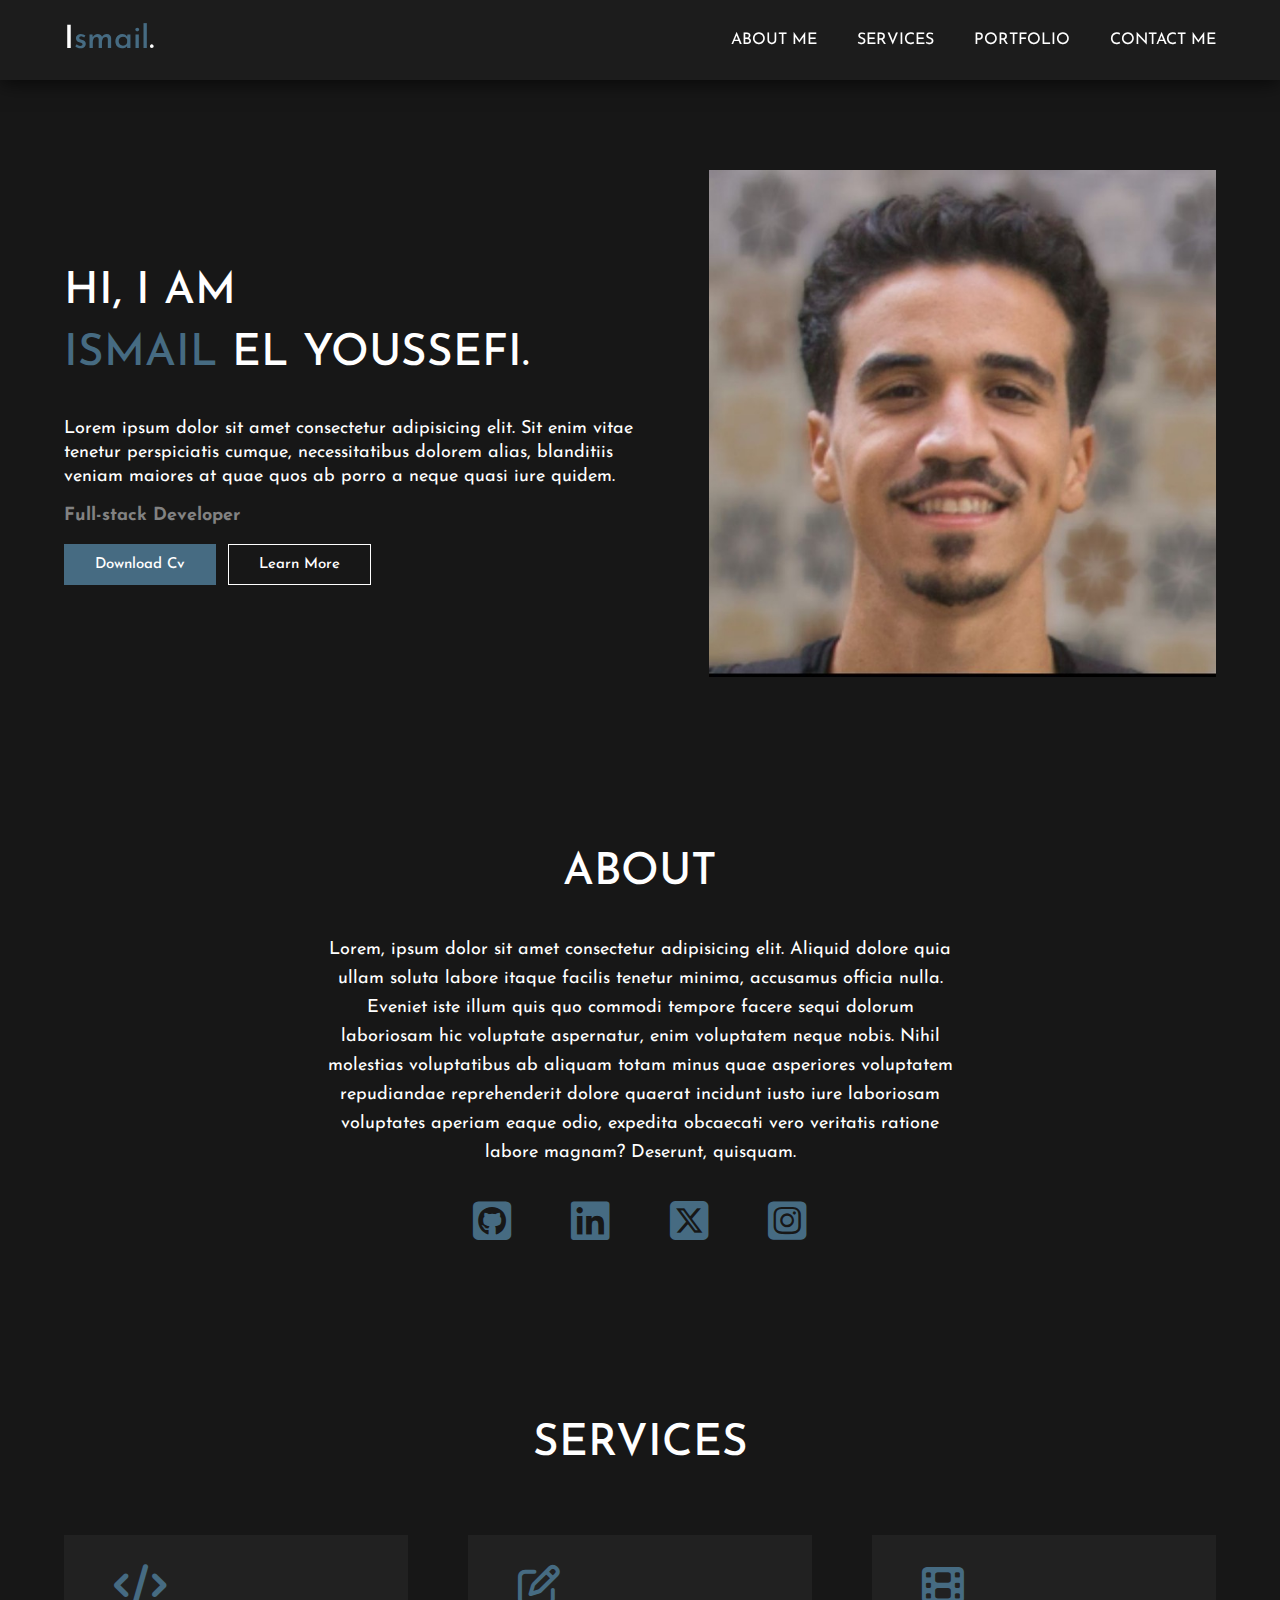
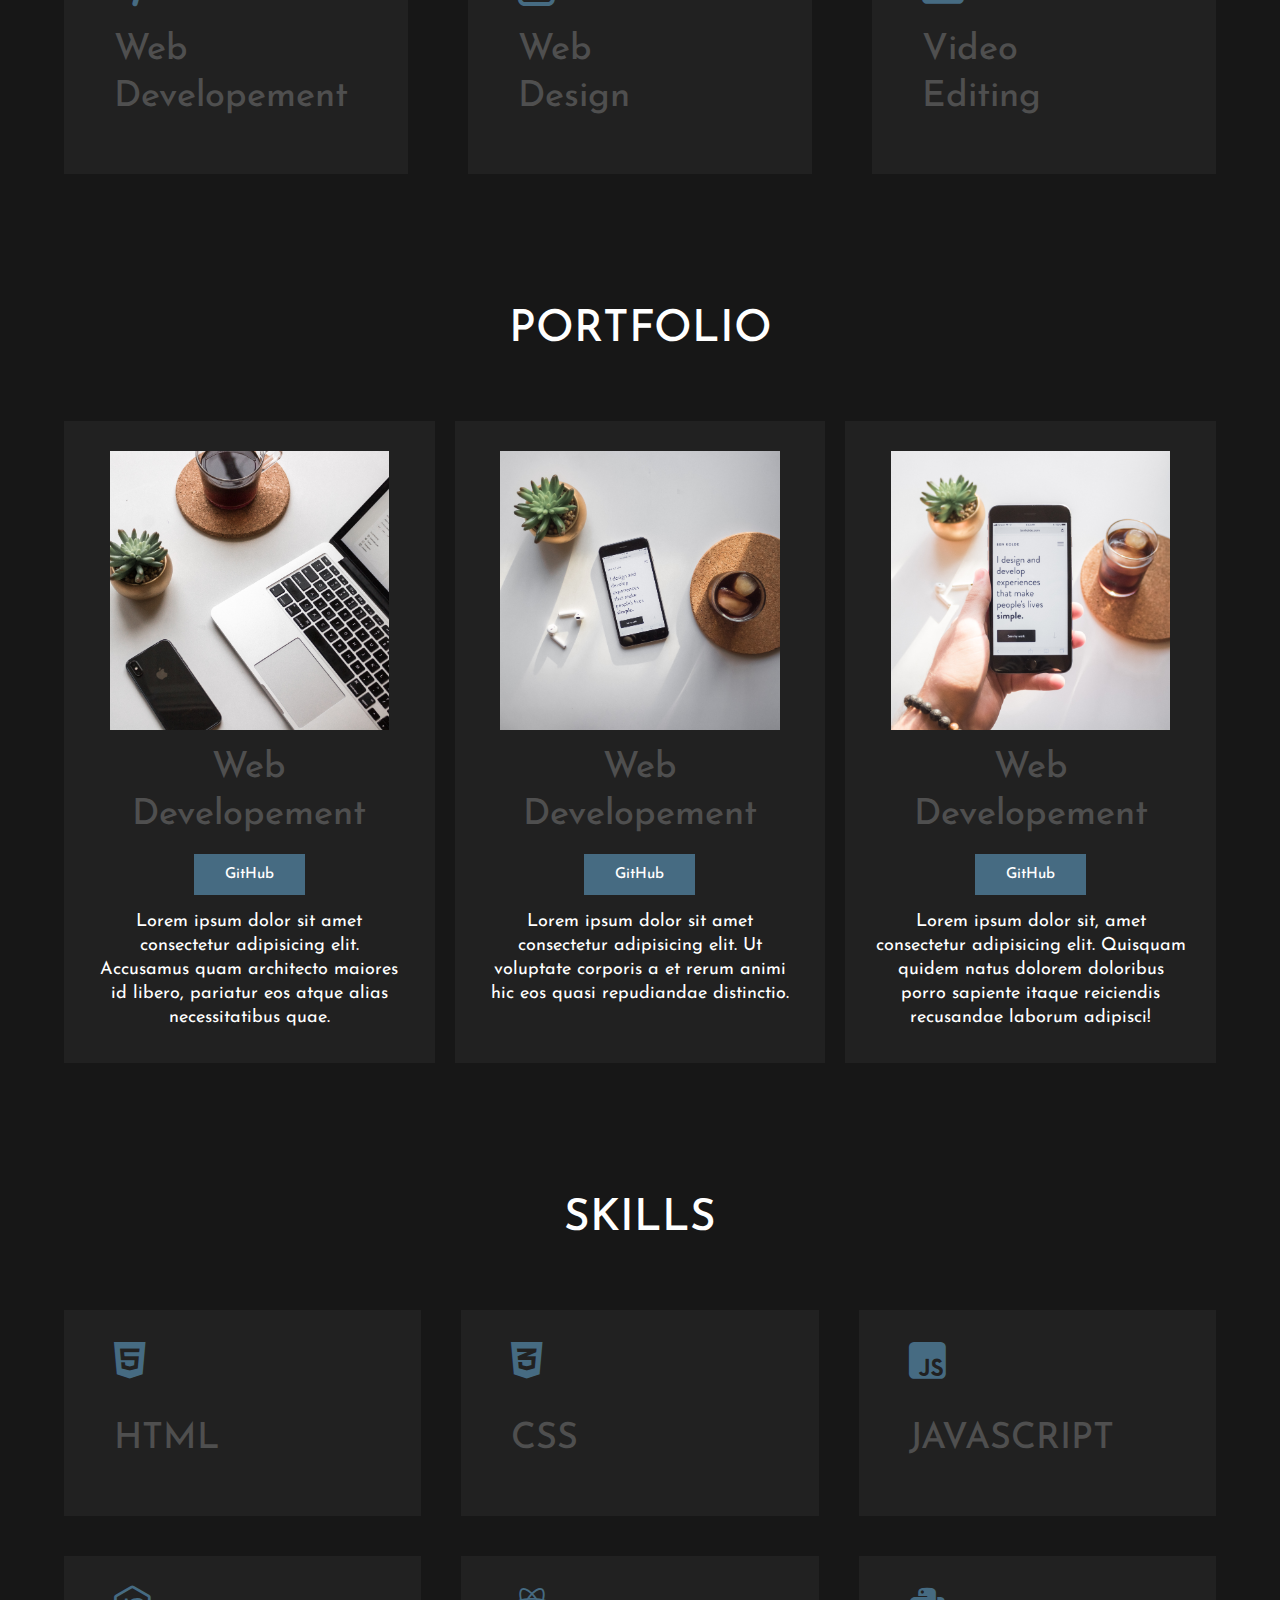
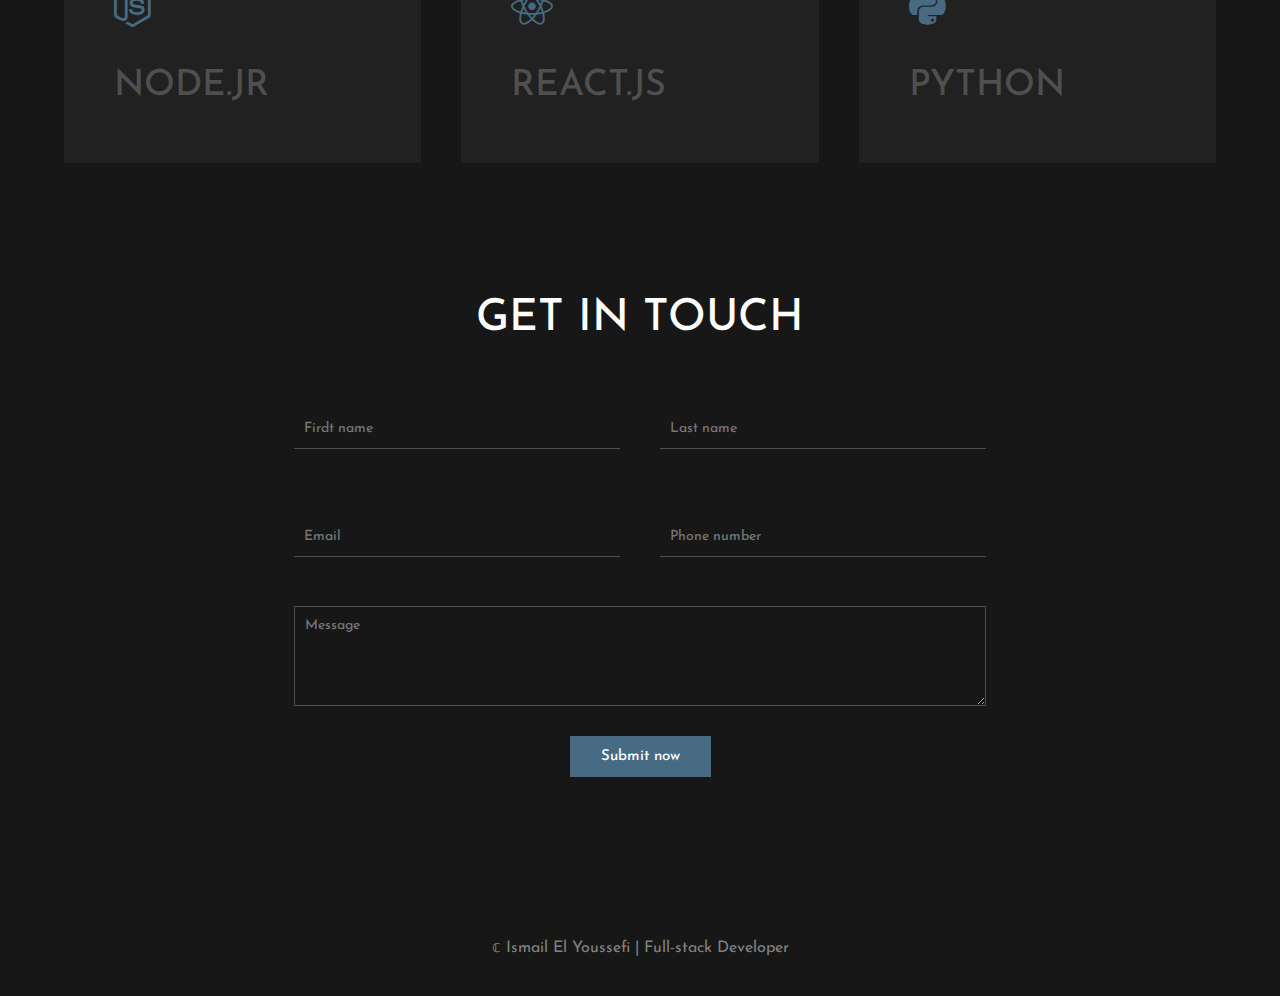
<file: index.html>
<!DOCTYPE html>
<html lang="en">

<head>
  <meta charset="UTF-8">
  <meta name="viewport" content="width=device-width, initial-scale=1.0">
  <link rel="stylesheet" href="portfolio.css">
  <link rel="preconnect" href="https://fonts.googleapis.com">
  <link rel="preconnect" href="https://fonts.gstatic.com" crossorigin>
  <link href="https://fonts.googleapis.com/css2?family=Josefin+Sans:wght@100;200;300;400;500;600;700&display=swap"
    rel="stylesheet">
  <link rel="stylesheet" href="https://cdnjs.cloudflare.com/ajax/libs/font-awesome/6.4.2/css/all.min.css">
  <title>Youtube</title>
</head>

<body>
  <nav>
    <div class="container nav-container">
      <a href="" class="logo">
        <h2>I<span>smail</span>.</h2>
      </a>

      <ul>
        <li><a href="#About">About me</a></li>
        <li><a href="#Services">Services</a></li>
        <li><a href="#Portfolio">Portfolio</a></li>
        <li><a href="#Contact">Contact me</a></li>
      </ul>
      <button class="menubtn"><img src="icons8-menu-50.png" alt=""></button>
    </div>
  </nav>

  <header id="header">
    <div class="header-container container">
      <div class="header-left">
        <h1>
          Hi, I am <br>
          <span>Ismail</span> El Youssefi.
        </h1>
        <p>Lorem ipsum dolor sit amet consectetur adipisicing elit. Sit enim vitae tenetur perspiciatis cumque,
          necessitatibus dolorem alias, blanditiis veniam maiores at quae quos ab porro a neque quasi iure quidem.</p>
        <h5>Full-stack Developer</h5>
        <div class="action-area"><a href="CV ISMAIL EL YOUSSEFI.pdf" download class="button 
          button-primary">Download Cv</a>
          <a href="" class="button">Learn More</a>
        </div>
      </div>
      <div class="header-right">
        <img src="photo_2021-11-12_15-17-06.jpg" alt="">
      </div>
    </div>
  </header>

  <section id="About">
    <div class="container about-container">
      <h1>About</h1>

      <p>
        Lorem, ipsum dolor sit amet consectetur adipisicing elit. Aliquid dolore quia ullam soluta labore itaque facilis
        tenetur minima, accusamus officia nulla. Eveniet iste illum quis quo commodi tempore facere sequi dolorum
        laboriosam hic voluptate aspernatur, enim voluptatem neque nobis. Nihil molestias voluptatibus ab aliquam totam
        minus quae asperiores voluptatem repudiandae reprehenderit dolore quaerat incidunt iusto iure laboriosam
        voluptates aperiam eaque odio, expedita obcaecati vero veritatis ratione labore magnam? Deserunt, quisquam.
      </p>
      <div class="about-content-social">
        <a href=""><i class="fa-brands fa-square-github"></i></a>
        <a href=""><i class="fa-brands fa-linkedin"></i></a>
        <a href=""><i class="fa-brands fa-square-x-twitter"></i></a>
        <a href=""><i class="fa-brands fa-square-instagram"></i></a>

      </div>
    </div>

  </section>

  <section id="Services">
    <h1>Services</h1>
    <div class="container services-container">
      <article class="services-article">
        <i class="fa-solid fa-code fa-2xl"></i>
        <h2>Web <br>
          Developement</h2>
      </article>
      <article class="services-article">
        <i class="fa-regular fa-pen-to-square fa-2xl"></i>
        <h2>Web <br>
          Design</h2>
      </article>
      <article class="services-article">
        <i class="fa-solid fa-film fa-2xl"></i>
        <h2>Video <br>
          Editing</h2>
      </article>
    </div>
  </section>

  <section id="Portfolio">
    <h1>Portfolio</h1>
    <div class="container portfolio-container">
      <article class="project">
        <img src="first.jpg" alt="">
        <h2>Web Developement</h2>
        <div class="action-area">
          <a href="" class="button button-primary">GitHub</a>
        </div>
        <p>Lorem ipsum dolor sit amet consectetur adipisicing elit. Accusamus quam architecto maiores id libero,
          pariatur eos atque alias necessitatibus quae.</p>
      </article>
      <article class="project">
        <img src="second.jpg" alt="">
        <h2>Web Developement</h2>
        <div class="action-area">
          <a href="" class="button button-primary">GitHub</a>
        </div>
        <p>Lorem ipsum dolor sit amet consectetur adipisicing elit. Ut voluptate corporis a et rerum animi hic eos quasi
          repudiandae distinctio.</p>
      </article>
      <article class="project">
        <img src="third.jpg" alt="">
        <h2>Web Developement</h2>
        <div class="action-area">
          <a href="" class="button button-primary">GitHub</a>
        </div>
        <p>Lorem ipsum dolor sit, amet consectetur adipisicing elit. Quisquam quidem natus dolorem doloribus porro
          sapiente itaque reiciendis recusandae laborum adipisci!</p>
      </article>
    </div>
  </section>

  <section id="Skills">
    <h1>Skills</h1>
    <div class="container skills-container">

      <article class="skills-article">
        <i class="fa-brands fa-html5 fa-2xl"></i>
        <h2>HTML</h2>
      </article>

      <article class="skills-article">
        <i class="fa-brands fa-css3-alt fa-2xl"></i>
        <h2>CSS</h2>
      </article>

      <article class="skills-article">
        <i class="fa-brands fa-square-js fa-2xl"></i>
        <h2>JAVASCRIPT</h2>
      </article>

      <article class="skills-article">
        <i class="fa-brands fa-node-js fa-2xl"></i>
        <h2>NODE.JR</h2>
      </article>

      <article class="skills-article">
        <i class="fa-brands fa-react fa-2xl"></i>
        <h2>REACT.JS</h2>
      </article>

      <article class="skills-article">
        <i class="fa-brands fa-python fa-2xl"></i>
        <h2>PYTHON</h2>
      </article>

    </div>
  </section>

  <section id="Contact">
    <h1>Get in touch</h1>
    <div class="contact-container container">
      <form>
        <div class="up-form">
          <input type="first name" placeholder="Firdt name" required>
          <input type="last name" placeholder="Last name" required>
          <input type="email" placeholder="Email" required>
          <input type="number" placeholder="Phone number" required>
        </div>
        <div class="down-form">
          <textarea name="message" placeholder="Message"></textarea>
          <button type="submit" class="button button-primary">Submit now</button>
        </div>
      </form>
    </div>
  </section>

  <footer id="Footer">
    &copf;  Ismail El Youssefi |  Full-stack Developer
  </footer>

  <script>
    let nav = document.querySelector('nav');
    let navlink = document.querySelector('nav ul');
    let Menu = document.querySelector('.menubtn');

    window.addEventListener('scroll',()=>{
       nav.classList.toggle('naWinScroll',window.scrollY>0)
    });

    Menu.addEventListener('click',()=>{
      navlink.classList.toggle('ulblock')
    });

  
  </script>
</body>
</file>
<file: portfolio.css>
*{
    margin: 0;
    padding: 0;
    box-sizing: border-box;
    text-decoration: none;
    list-style: none;
    font-family: 'Josefin Sans', sans-serif;
}

:root{
    --color-white: #FFFFFF;
    --color-light: #828282;
    --color-primary: #466b82;
    --color-dark: #212121;
    --color-border: #4F4F4F;
    --color-bg: #171717;
}

body{
    background: var(--color-bg);
    color: var(--color-white);
}






.container{
    max-width: 1360px;
    width: 90%;
    margin: 0 auto; 
}
nav{
    height: 5rem;
    width: 100%;
    position: fixed;
    top: 0;
    right: 0;
    background-color: #1c1c1c;
    box-shadow: 0 2px 20px rgba(0, 0, 0, 0.74);
    z-index: 999;
  }
.nav-container{
    display: flex;
    justify-content: space-between;
    align-items: center;
    height: 100%;
}
.logo h2{
    color: var(--color-white);
    font-size: 32px;
}
.nav-container ul{
    display: flex;
    align-items: center;
    gap: 40px;
}
.nav-container ul li a{
    color: var(--color-white);
    font-size: 16px;
    font-weight: 400;
    text-transform: uppercase;
    transition: 0.4s ease;
}
.nav-container ul li a:hover{
    color: var(--color-primary);
}
span{
    color: var(--color-primary);
}










.button{
    display: inline-block;
    width: fit-content;
    border: 1px solid var(--color-white);
    padding: 12px 30px;
    font-size: 15px;
    font-weight: 500;
    color: var(--color-white);
    transition: 0.3s ease-in;
}
.button-primary{
    background: var(--color-primary);
    border-color: transparent;
}
.button:hover{
    background: var(--color-white);
    color: var(--color-bg);
    border-color: transparent;
}


h1{
    font-size: 44px;
    font-weight: 500;
    color: var(--color-white);
    line-height: 62px;
    text-transform: uppercase;
}
h2{
    font-size: 36px;
    font-weight: 500;
    color: var(--color-border);
    line-height: 47px;
}
h4{
   font-size: 24px;
   color: var(--color-primary);
   font-weight: 600; 
   line-height: 31px;
}
h5{
    font-size: 18px;
    font-weight: 5000;
    line-height: 23px;
    color: var(--color-light);
}
p{
    color: var(--color-white);
    font-size: 18px;
    line-height: 24px;
  }










header{
    margin-top: 170px;
}
.header-container{
    display: grid;
    grid-template-columns: 56% 44%;
    align-items: center;
}
img{
    width: 100%;
    display: block;
}
.header-container p{
    margin-top: 2rem;
    margin-bottom: 1rem;
    width: 90%;
}
.header-container h5{
    margin-top: 1rem;
    margin-bottom: 1rem;   
}
.header-container .action-area{
    display: flex;
    gap: 12px;
    align-items: center;
}












#About{
    padding-top: 125px;
}
section{
    text-align: center;
}
.about-container{
    width: 50%;
    margin: 40px auto;
}

.about-container p{
color: var(--color-white);
font-size: 18px;
line-height: 29px;
margin-top: 2rem;
margin-bottom: 1.9rem;
}
.about-container p{
    margin-top: 2rem;
    margin-bottom: 1.9rem;
}

.about-content-social{
    display: grid;
    grid-template-columns: repeat(4,1fr);
    justify-content: center;
    align-items: center;
    margin-top: 1.5rem;
    font-size: 44px;
    margin-left: 8rem;
    margin-right: 8rem;
    gap: 10px;
    color: var(--color-primary);
}



.fa-brands{
    transition: 0.3s ease-in-out;
    color: var(--color-primary);
}
.fa-brands:hover{
    color: var(--color-white);
    border-color: transparent;
}


















#Services{
    padding-top: 125px;
}
.services-container{
    display: grid;
    grid-template-columns: repeat(3,1fr);
    gap: 60px;
    margin-top: 60px;
}
.services-article{
    display: flex;
    flex-direction: column;
    background: var(--color-dark);
    gap: 30px;
    padding: 50px;
    border-bottom: 3px solid transparent;
    transition: 0.4s ease;
}
.services-article:hover{
    border-color: var(--color-primary);
}

.services-article i{
    font-size: 42px;
    text-align: left;
    color: var(--color-primary);
}
.services-article h2{
    text-align: left;
    margin-top: 10px;
}









#Portfolio{
    padding-top: 125px;
}
.portfolio-container{
    display: grid;
    grid-template-columns: repeat(3,1fr);
    gap: 20px;
    margin-top: 60px;
}
.project{
    display: flex;
    flex-direction: column;
    background: var(--color-dark);
    gap: 15px;
    padding: 30px;
    border-bottom: 3px solid transparent;
    transition: 0.4s ease;
}
.project:hover{
    border-color: var(--color-primary);
}
.services-article h2{
    text-align: left;
    margin-top: 10px;
}
.project .button-primary{
    margin-top: 0px;
}
.portfolio-container img{
    width: 90%;
display: block;
align-self: center;
}










#Skills{
    padding-top: 125px;
}
.skills-container{
    display: grid;
    grid-template-columns: repeat(3,1fr);
    grid-template-rows: repeat(2,1fr);
    gap: 40px;
    margin-top: 60px;
}
.skills-article{
    display: flex;
    flex-direction: column;
    background: var(--color-dark);
    gap: 30px;
    padding: 50px;
    border-bottom: 3px solid transparent;
    transition: 0.4s ease;
}
.skills-article:hover{
    border-color: var(--color-primary);
}
.skills-article i{
    font-size: 42px;
    text-align: left;
    color: var(--color-primary);
}
.skills-article h2{
    text-align: left;
    margin-top: 25px;
}












#Contact{
    padding-top: 125px;
}
.contact-container{
    margin-top: 60px;
}
form{
    width: 60%;
    margin-left: auto;
    margin-right: auto;
}
.up-form{
    display: grid;
    grid-template-columns: 1fr 1fr;
    gap: 40px;
}
form input{
    padding: 10px;
    background: transparent;
    margin-bottom: 30px;
    color: var(--color-light);
    border: none;
    box-shadow: 0 1px 0 0 var(--color-border ) ;
    font-size: 14px;
    line-height: 18px;
    font-weight: 500;
    transition: .0001s ease;
}
form input:hover{
    border-bottom: 1px solid var(--color-primary);
    color: var(--color-primary);
    box-shadow: none;
}
.down-form{
      display: flex;
      flex-direction: column;
      gap: 30px;
      align-items: center;
}
.down-form textarea{
    width: 100%;
    padding: 10px;
    height: 100px;
    background: transparent;
    color: var(--color-light);
    font-size: 14px;
    line-height: 18px;
    font-weight: 500;
    border: 1px solid var(--color-border);
    margin-top: 20px;
}
textarea:hover{
    border: 1px solid var(--color-primary);
    color: var(--color-primary);
}




footer{
    margin-top: 160px;
    margin-bottom: 40px;
    text-align: center;
    color: var(--color-light);
}

.menubtn{
    display: none;
}




 




@media (max-width:1024px) {
    h1{
        font-size: 42px !important;
        line-height: 56px !important;
    }
    h2{
        font-size: 30px ;
        line-height: 40px ;
    }
    h4{
        font-size: 18px ;
        line-height: 26px ;
    }
    h5{
        font-size: 17px ;
        line-height: 21px ;
    }




    .nav-container{
        position: relative;
        width: 100%;
    }
    .nav-container ul{
        position: absolute;
        right: 0;
        top: 5rem;
        flex-direction: column;
        gap: 0;
        width: 18rem;
        display: none;
    }
    .ulblock{
        display: block !important;

    }
    .nav-container ul li{
        width: 100%;
        height: 100%;
    }
    .nav-container ul li a{
        padding: 2.5rem 6rem;
        font-size: 14px;
        display: block;
        background: var(--color-dark);
        box-shadow: 0 1rem 2rem rgba(0, 0, 0, 0.7);
    }
    .nav-container ul li a:hover{
        background: var(--color-primary);
        color: var(--color-dark);
    }
    .nav-container .logo h2{
        margin-left: 2rem;
        font-size: 32px;
        line-height: normal;

    }
    .menubtn{
        display: block;
        background: transparent;
        border: none;
        margin-right: 2rem;
        color: aqua;
    }
    .menubtn img{
        height: 1.7rem;

    }
 









    .header-container P{
        width: 94%;
        margin-top: 1rem;
        margin-right: 0.5rem;
        margin-bottom: 1rem;
        margin-left: 0.5rem;    
    }
    .header-container h5{
        margin-top: 1rem ;
        margin-bottom: 1rem ;
    }






    #About{
        padding-top: 100px;
    }
    .about-container p{
        width: 100%;
    }
    .about-content-social{
        padding: 0;
        gap: 20px;
    }









  
    



    #Services{
        padding-top: 80px;
    }
    .services-container{
        width: 91%;
        gap: 20px;
        grid-template-columns: repeat(2,1fr);
    }
    .services-article i{
        font-size: 36px;
        padding-bottom: 15px;
    }






    #Portfolio{
        padding-top: 100px;
    }
    .portfolio-container{
        width: 91%;
        gap: 20px;
        grid-template-columns: repeat(2,1fr);
    }
    .project{
        gap: 16px;
    }









    #Skills{
        padding-top: 90px;
    }
    .skills-container{
        width: 90%;
        gap: 10px;
        grid-template-columns:repeat(2,2fr);
    }











    #Contact{
        padding: 100px;
    }
    form{
        width: 90%;
    }





    #Footer{
        margin-top: 80px;
    }
}  


@media(max-width:600px) {
    
    #Header{
        padding-top: 10px;
    }
    .header-container{
        grid-template-columns: 1fr;
        gap: 40px;
    }
    .header-right{
        grid-row: 1;
        margin: 0 auto;
    }
    .header-right img{
        width: 293px;
    }
    .header-left{
        text-align: center;
    }
    .header-container p{
        width: 100%;
    }
    .action-area{
        justify-content: center;
    }




    #About{
        padding-top: 60px;
    }
    .about-container{
        width: 92%;
    }
    .about-container p{
        margin-top: 20px;
        width: 100%;
        text-align: center;
    }



    #Services{
        padding-top: 60px;
    }
    .services-container{
        grid-template-columns: 1fr;
        margin-top: 40px;
        gap: 20px;
    }
    .services-article{
        padding: 10px;
    }




    #Portfolio{
        padding-top: 85px;
    }
    .portfolio-container{
        grid-template-columns: 1fr;
        margin-top: 40px;
        gap: 20px;
    }
    
    #Skills{
        padding-top: 85px;
    }
    .skills-container{
        width: 92%;
        grid-template-columns: repeat(2,1fr);
        margin-top: 40px;
        gap: 20px;
    }
    .skills-article{
        gap: 10px;
        padding: 10px;
    }







    #Contact{
        padding-top: 85px;
    }
    form{
        width: 100%;
    }
    .up-form{
        gap: 10px;
        grid-template-columns: 1fr;
    }
    
    h1{
        font-size: 38px !important;
        line-height: 46px !important;
    }
    h2{
        font-size: 28px ;
        line-height: 40px ;
    }
    .skills-container h2{
        font-size: 23px;
    }
    h4{
        font-size: 18px ;
        line-height: 26px ;
    }
    h5{
        font-size: 17px ;
        line-height: 21px ;
    }
    p{
        font-size: 17px;
        line-height: 22px;
    }

}
</file>
